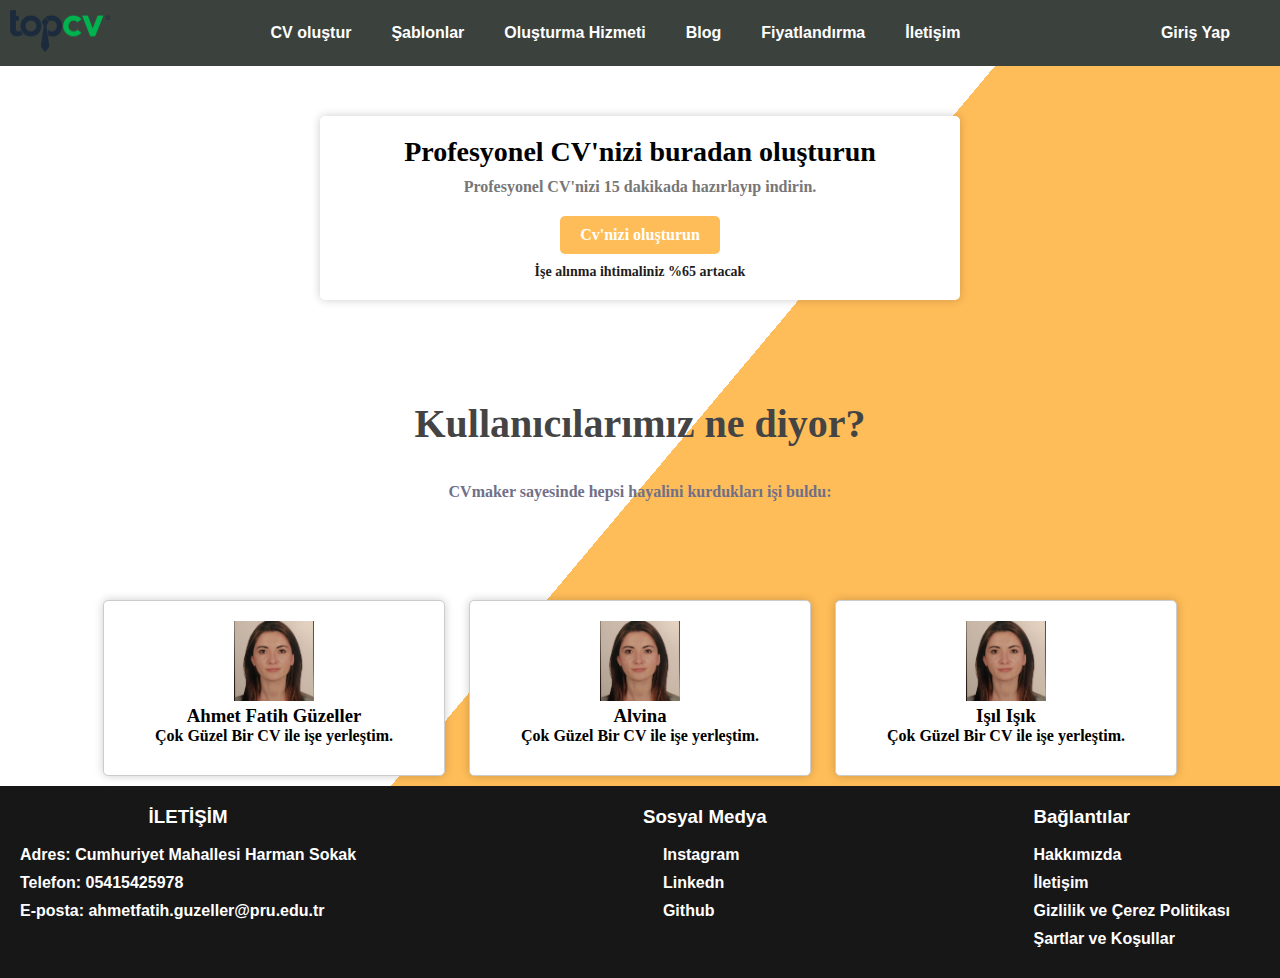
<file: index.html>
<!DOCTYPE html>
<html lang="en">
<head>
    <meta charset="UTF-8">
    <meta name="viewport" content="width=device-width, initial-scale=1.0">
    <link rel="stylesheet" href="style.css">
    <link rel="stylesheet" href="https://cdnjs.cloudflare.com/ajax/libs/font-awesome/6.4.2/css/all.min.css" integrity="sha512-z3gLpd7yknf1YoNbCzqRKc4qyor8gaKU1qmn+CShxbuBusANI9QpRohGBreCFkKxLhei6S9CQXFEbbKuqLg0DA==" crossorigin="anonymous" referrerpolicy="no-referrer" />
    <title>Anasayfa</title>
</head>
<body>



<header id="page-header">
    <div class="logo">
<img src="logo.png" alt="logo">
       </div>
       <nav>
        <ul>
            <li><a href="resume.html">CV oluştur</a></li>
            <li><a href="#">Şablonlar</a></li>
            <li ><a href="#">Oluşturma Hizmeti</a></li>
            <li><a href="#">Blog</a></li>
            <li><a href="#">Fiyatlandırma</a></li>
            <li><a href="#">İletişim</a></li>
            
        </ul>
       </nav>
       <div class="login">
        <a href="#">Giriş Yap</a>
    </div>
</header>

<section id="container">

    <div class="title-box">
        <h1 id="title">Profesyonel CV'nizi buradan oluşturun</h1>
       <p id="page-intro">Profesyonel CV'nizi 15 dakikada hazırlayıp indirin.</p>
    <a href="#">Cv'nizi oluşturun</a>
    <span>İşe alınma ihtimaliniz %65 artacak</span>
    </div>

  </section>
<section id="command">
    <div class="command-title">
        <h2>Kullanıcılarımız ne diyor?</H2>
            <br> <br>
            <p>CVmaker sayesinde hepsi hayalini kurdukları işi buldu:</p>
    </div>
    <div id="person-card">
        <img src="v1.jpg">
        <h3>Ahmet Fatih Güzeller</H3>
            <p>Çok Güzel Bir CV ile işe yerleştim.</p>
   <div class="stars">
    <span class="fa-solid fa-star"></span>
    <span class="fa-solid fa-star"></span>
    <span class="fa-solid fa-star"></span>
    <span class="fa-solid fa-star"></span>
    <span class="fa-regular fa-star"></span>
     </div>


    </div>


    
<div id="person-card">
    <img src="v1.jpg" alt="Kullanıcı Resmi">
    <h3>Alvina</h3>
    <p>Çok Güzel Bir CV ile işe yerleştim.</p>
    <div class="stars">
      <span class="fa-solid fa-star"></span>
      <span class="fa-solid fa-star"></span>
      <span class="fa-solid fa-star"></span>
      <span class="fa-solid fa-star"></span>
      <span class="fa-solid fa-star"></span>
    </div>
  </div>

  
<div id="person-card">
    <img src="v1.jpg" alt="Kullanıcı Resmi">
    <h3>Işıl Işık</h3>
    <p>Çok Güzel Bir CV ile işe yerleştim.</p>
    <div class="stars">
      <span class="fa-solid fa-star""></span>
      <span class="fa-solid fa-star"></span>
      <span class="fa-solid fa-star"></span>
      <span class="fa-solid fa-star"></span>
      <span class="fa-solid fa-star"></span>
    </div>
  </div>

   </section>

<footer>

<div class="contacts">
    <h3>İLETİŞİM</h3>
    <br>
   <p>Adres: Cumhuriyet Mahallesi Harman Sokak </p>
      <p>Telefon: 05415425978</p>
      <p>E-posta: ahmetfatih.guzeller@pru.edu.tr</p>
</div>
<div class="social-medias">
    <h3>Sosyal Medya</h3>
    <br>
    <a href="#">Instagram</a>
    <a href="#">Linkedn</a>
    <a href="#">Github</a>
</div>
<div class="links">
    <h3>Bağlantılar</h3>
    <br>
    <ul>
      <li><a href="#">Hakkımızda</a></li>
      <li><a href="#">İletişim</a></li>
      <li><a href="#">Gizlilik ve Çerez Politikası</a></li>
      <li><a href="#">Şartlar ve Koşullar</a></li>
    </ul>
  </div>





</footer>








    
</body>
</html>
</file>
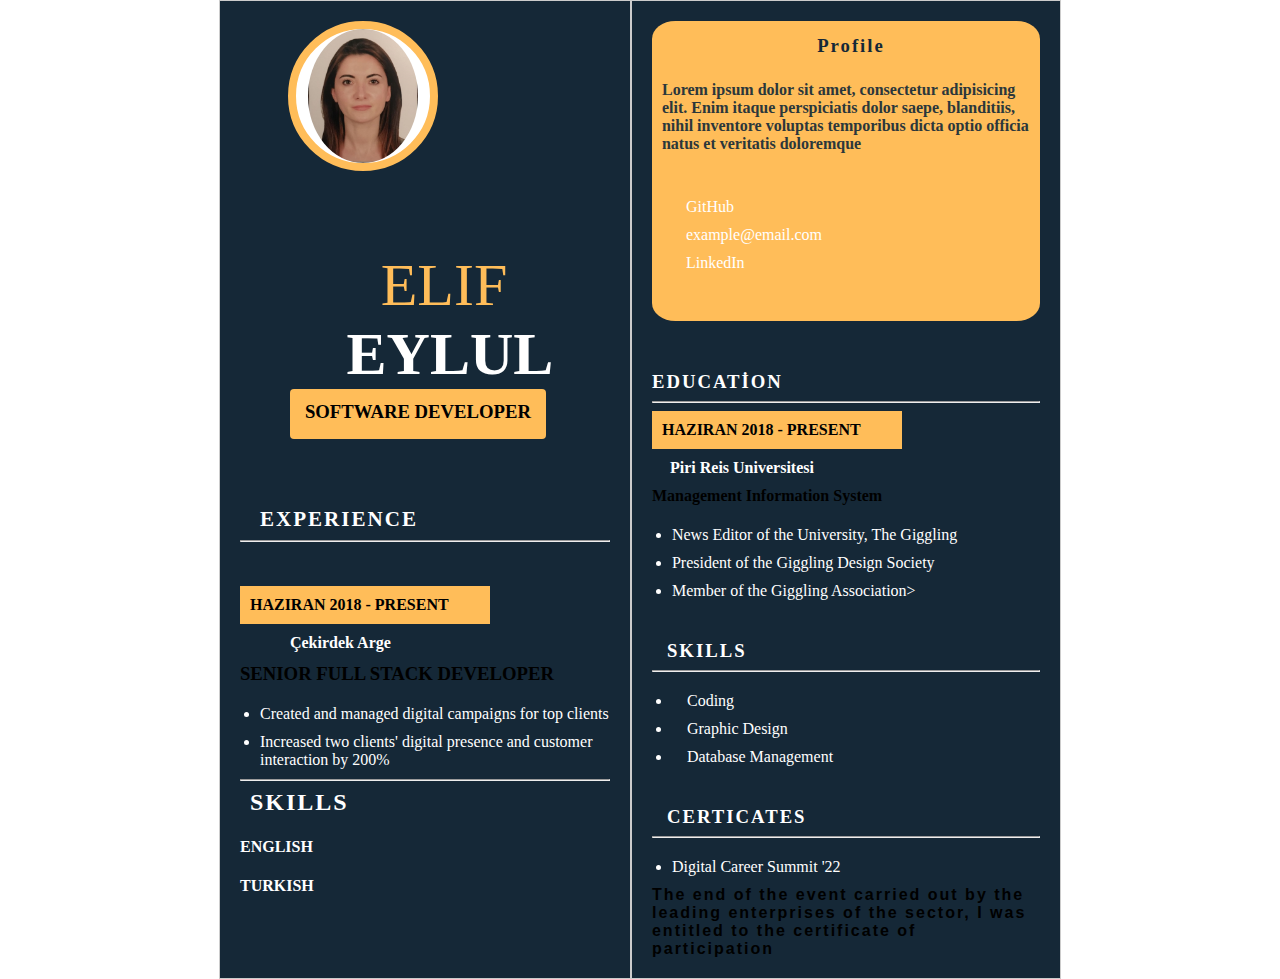
<file: resume.html>
<!DOCTYPE html>
<html lang="en">

<head>
    <meta charset="UTF-8">
    <meta name="viewport" content="width=device-width, initial-scale=1.0">
    <link rel="stylesheet" href="resume.css">
    <link rel="stylesheet" href="https://cdnjs.cloudflare.com/ajax/libs/font-awesome/6.4.2/css/all.min.css"
        integrity="sha512-z3gLpd7yknf1YoNbCzqRKc4qyor8gaKU1qmn+CShxbuBusANI9QpRohGBreCFkKxLhei6S9CQXFEbbKuqLg0DA=="
        crossorigin="anonymous" referrerpolicy="no-referrer" />
    <title>Resume</title>
</head>

<body>
    <div class="container">

        <div class="left_page">

            <div id="image-area">
                <img src="v1.jpg" alt="Profil Resmi">
            </div>
            <div id="person-title">
                <span id="name">ELIF</span>
                &nbsp;&nbsp;
                <span id="surname"><strong>EYLUL</strong></span>
                <br>
                <div id="job-title">
                    <h3 id="title-name">SOFTWARE DEVELOPER</h3>
                </div>
            </div>
            <!--field-->
            <div id="field-area">
                <div id="experiences">
                    <i class="fa-solid fa-paperclip" style="color: #d2cb0f;"></i>
                    <h3><strong>EXPERIENCE</strong></h3>
                </div>
            </div>
            <hr>

            <br><br>
            <div id="field-content">
                <div id="date">
                    <span id="start-date">HAZIRAN 2018</span>
                    <span>-</span>
                    <span id="end-date">PRESENT</span>
                </div>
            </div>
            <h4 id="company-name">Çekirdek Arge</h4>
            <h3 id="job-type">SENIOR FULL STACK DEVELOPER</h3>
            <ul>
                <li>Created and managed digital campaigns for top clients</li>
                <li>Increased two clients' digital presence and customer interaction by 200%</li>
            </ul>
            <hr>
            <section id="language">
                <div id="language-title">
                    <i id="language-icon" class="fa-solid fa-language" style="color: #d6d936;"></i>
                    <h2>SKILLS</h2>
                    
                </div>
              
           

                <div id="language-name">
                    
                    <div id="language-name">
                        <h4>ENGLISH</h4>
                        <i class="fa-solid fa-star"></i>
                        <i class="fa-solid fa-star"></i>
                        <i class="fa-solid fa-star"></i>
                        <i class="fa-solid fa-star"></i>
                        <i class="fa-solid fa-star"></i>


                    </div>
                    <div id="language-name">
                        <h4>TURKISH</h4>
                        <i class="fa-solid fa-star"></i>
                        <i class="fa-solid fa-star"></i>
                        <i class="fa-solid fa-star"></i>
                        <i class="fa-solid fa-star"></i>
                        <i class="fa-solid fa-star"></i>


                    </div>
                </div>
                
              
            </section>





        </div><!--left_page-->

        <div class="right_page">


            <div class="profile">
                <div id="profile-detail">
                    <i id="profile-icon" class="fa-solid fa-user"></i>
                    <h3>Profile</h3>
                </div><!--profile-detail-->
                <p>Lorem ipsum dolor sit amet, consectetur adipisicing elit. Enim itaque perspiciatis dolor saepe,
                    blanditiis, nihil inventore voluptas temporibus dicta optio officia natus et veritatis doloremque
                </p>

                <div class="contacts">
                    <div class="contact-item">
                        <i class="fa-brands fa-github"></i> <a href="https://github.com">GitHub</a>
                    </div>
                    <div class="contact-item">
                        <i class="fa-brands fa-envelope"></i> <a href="mailto:example@email.com">example@email.com</a>
                    </div>
                    <div class="contact-item">
                        <i class="fa-brands fa-linkedin"></i> <a href="https://www.linkedin.com">LinkedIn</a>
                    </div>
                </div>
                
            </div><!--profile-->



            <section id="education">
              

                <div id="education-area">
                    <div id="education-title">
                    
                            <i class="fa-solid fa-graduation-cap" style="color: #d3be31;"></i>
                            <h3>EDUCATİON</h3>
                          
                    </div>
                    <hr>
                </div>

                <div id="date">
                    <span id="start-date">HAZIRAN 2018</span>
                    <span>-</span>
                    <span id="end-date">PRESENT</span>
                </div>
                <h3 id="school-name">Piri Reis Universitesi</h3>
                <h4 id="department">Management Information System</h4>


                <div id="education-details">
                    <nav>
                        <ul>
                            <li>News Editor of the University, The Giggling
                            <li>President of the Giggling Design Society</li>
                            <li>Member of the Giggling Association></li>
                        </ul>
                    </nav>
                </div>
              
            </section>
            <section id="skills">
                <div id="skills-area">
                    <div id="skills-title">

                        <i class="fa-solid fa-graduation-cap" style="color: #d3be31;"></i>
                        <h3>SKILLS</h3>
                    </div>
                    <hr>
                    <ul>
                        <li>
                            <i class="fa-solid fa-code"></i> Coding
                        </li>
                        <li>
                            <i class="fa-solid fa-paintbrush"></i> Graphic Design
                        </li>
                        <li>
                            <i class="fa-solid fa-database"></i> Database Management
                        </li>
                    </ul>
                </div>
            

            </section>
          
            <section id="certificate">
                <div id="certificate-title">
                    <i class="fa-solid fa-file" style="color: #e2e538;"></i>                 
                       <h3>CERTICATES</h3>

                </div>
                <hr>
                <div id="certficate-name">
                    <ul>
                        <li>Digital Career Summit '22</li>
                    </ul>
                   
                </div>
                <div id="certificate-description">
                    <p>The end of the event carried out by the
                        leading enterprises of the sector, I was entitled
                        to the certificate of participation</p>
                </div>

            </section>








        </div><!--RİGHT-->







    </div><!--container-->



</body>

</html>
</file>
<file: style.css>
*{
    margin: 0;
    padding: 0;
}
body {
    margin: 0;
    padding: 0;
    background-image: linear-gradient(-50deg, #FFBD59 50%, #ffffff 50%); 
    background-size: 100% 100%;
    font-family: 'Times New Roman', Times, serif;
font-weight: 600;
}

#page-header{
    display: flex;
    justify-content: space-between;
    align-items: center;
    padding: 10px;
    background-color: #3b423e; 
    color: white; 
  
}
.logo img {
    width: 100px; 
    height: auto;
}
nav ul{
    list-style: none;
    display: flex;
    margin: 0;
    padding: 0;
}
nav ul li {
    margin-right: 40px;
   
}

nav ul li a{
    color: #fff;
    text-decoration: none;
    font: 15px ;
    font-family:  'Lucida Sans', 'Lucida Sans Regular', 'Lucida Grande', 'Lucida Sans Unicode', Geneva, Verdana, sans-serif;
}
nav ul li a:hover{
    color: #FFBD59;
    transition: ease 0.5s;
}

.login{
margin-right: 40px;
}
.login a {
    color: #fff;
    text-decoration: none;
    font: 15px ;
    font-family:  'Lucida Sans', 'Lucida Sans Regular', 'Lucida Grande', 'Lucida Sans Unicode', Geneva, Verdana, sans-serif;
}
.login a:hover{
    color: #FFBD59;
    transition: ease 0.5s;
}

#container {
   
    padding: 50px;
    text-align: center;
   
}

.title-box {
    max-width: 600px;
    margin: 0 auto;
    padding: 20px;
    background: white;
    border-radius: 5px;
    box-shadow: 0px 0px 10px rgba(0, 0, 0, 0.2);
}

#title {
    font-size: 28px;
    margin-bottom: 10px;
}

#page-intro {
    font-size: 16px;
    color: #777;
    margin-bottom: 20px;
}

.title-box a {
    display: inline-block;
    padding: 10px 20px;
    background: #FFBD59;
    color: white;
    text-decoration: none;
    border-radius: 5px;
    font-weight: bold;
    transition: background-color 0.3s;
}

.title-box a:hover {
    background: #1f1d1d;
}

span {
    display: block;
    font-size: 14px;
    color: #1f1d1d;
    margin-top: 10px;
}
.command-title{
    width: 100%;
    height: 300px;
    text-align: center;
    margin-top: 50px; 
    display: inline-block; 
}
#command{
    justify-content: center;
    text-align: center;
        
}

#person-card {
    border: 1px solid #ccc;
    padding: 20px;
    margin: 10px;
    width: 300px;
    text-align: center;
    display: inline-block;
    vertical-align: top;
    background: white;
    border-radius: 5px;
    box-shadow: 0px 0px 10px rgba(0, 0, 0, 0.2);
    margin-top: -100px;
  }

  
  #person-card img{
    width: 80px;
    height: 80px;
    object-fit: cover;
  }
  .stars span {
    color: #f5c61e;
    font-size: 20px;
  }
  .command-title h2{
    font-weight: bold;
    font-size: 40px;
    color: #444444;
  }
  .command-title p{
    color: #707087;
    font-weight: bolder;
  }
  
  footer {
    background-color: #181717;
    color: #fff;
    padding: 20px 0;
    font-family: Arial, sans-serif;
    display: flex;
    justify-content: space-between;

  }
  .contacts{
    text-decoration: none;
    margin: 0 20px;
    justify-content: space-between;
    
   
  }
  .contacts h3{
    text-align: center;
  }
  .contacts p{
    margin-bottom: 10px;
  }
  .social-medias a{
    text-decoration: none;
    margin: 0 20px;
    justify-content: space-between;
    display: flex;
    color: #fff;
    text-decoration: none;
    margin-bottom: 10px;
  }
  .links{
    margin-right: 50px;
  }
  .links a{
    color: #fff;
    margin-bottom: 10px;
    text-decoration: none;
  }
  .links ul  {
    list-style: none; 
  }
  .links ul li{
    margin-bottom: 10px;
  }
  /* respnsiveeee yapısı*/
</file>
<file: resume.css>
html, body, div, h1, h2, h3, p, ul, li, a {
    margin: 0;
    padding: 0;
    box-sizing: border-box;
}


.container {
    position: relative;
    width: 70%;
    display: flex;
    justify-content: center;
    margin: auto;
}

.left_page {
    flex: 0 0 45%;
    /* Bölümlerin genişliği */
    padding: 20px;
    background-color: #152837;
    border: 1px solid #ccc;
    /* Bölüm kenarlık rengi */
}

.right_page {
    flex: 0 0 48%;
    /* Bölümlerin genişliği */
    padding: 20px;
    background-color: #152837;
    border: 1px solid #ccc;
  
}


#image-area {
    width: 40%;
    height: 20rem;
    border: 8px solid #FFBD59;
    margin-left: 48px;
}

#image-area {
    width: 150px;
    height: 150px;
    background-color: #ffffff;
    border-radius: 50%;
    display: flex;
    justify-content: center;
    align-items: center;
    overflow: hidden;
}

#image-area img {
    max-width: 100%;
    max-height: 100%;
    border-radius: 50%;
    object-fit: cover;
}

#person-title {

    width: 20rem;
    height: 8rem;
    margin-top: 5rem;
    margin-left: 50px;
    justify-content: center;
    align-items: center;
    text-align: center;
}

#name {
    max-width: 450px;
    color: #FFBD59;
    font: bold;
    font-size: 60px;
}
#surname {
    max-width: 500px;
    color: #fff;
    font: bold;
    font-size: 60px;
    
}

#job-title {
    background: #FFBD59;
    width: 80%;
    height: 50px;
    border-radius: 4px;
}
#title-name{
    max-width:100%;
    text-align: center;
    justify-content: center;
    padding: 12px;
}

#experiences {
    color:#fff;
  align-items: center;
   margin-top: 8rem;
   font-size: 18px;
   letter-spacing: 2px;
   display: flex;
   margin-right: 20px;

}



#experiences i {
    margin-right: 20px;
}

#date {
    background-color: #FFBD59;
    max-width: 250px;
    padding: 10px;
font-family: 'Times New Roman', Times, serif;
font-weight: 600;
}

#company-name {
    margin-top: 10px;
    color: #fff;
    display: inline-block;
    margin-left: 50px;

}

#job-type {
    margin-top: -10px;
}

ul {
    margin-top: 20px;
    margin-left: 20px;
    color: #fff;
}

ul li {
    font-size: 16px;
    margin-bottom: 10px
}

#language-title {
    display: flex;
    align-items: center;
    color: #fff;
    font-size: 16px;
    letter-spacing: 2px;
    font-weight: 600;
    font-family: 'Times New Roman', Times, serif;
    


}

#language-icon {
    margin-right: 10px; 
   font-size: 24px;
   
}
#language-name i{
    color:#FFBD59
}


.profile {
    width: 100%;
    height: 300px;
    background-color: #FFBD59;
    border-radius: 6%;
    flex-direction: column;
}

#profile-detail {
    display: flex;
    width: 150px;
    height: 50px;
    display: flex;
    justify-content: center;
    align-items: center;
    margin: 0 auto;
}
#profile-icon{
    margin-right: 10px;
    color:#152837
} 
#profile-detail h3{
    font-family: 'Times New Roman', Times, serif;
    color:#152837;
    letter-spacing: 2px;
}
.profile p{
margin: 10px;
max-width: 380px;
font-size: 16px;
font-family: 'Times New Roman', Times, serif;
color: #2b373b;
font-weight: 550;
}
.contacts {
    display: flex;
    flex-direction: column;
    align-items: flex-start;
    margin-top: 45px;
    gap: 10px;
    color: #332a2a;
    font-family: 'Times New Roman', Times, serif;
}

.contact-item {
    display: flex;
    align-items: center;
    font-size: 16px; 

}
.contact-item i {
    margin-right: 10px;
    font-size: 20px;
    padding: 2px;
    margin-left: 20px;
}
.contact-item a{
    text-decoration: none;
    color: #fff;
    
}
#education{
    margin-top: 50px;
}
#education-title h3{
    font-weight: 600;
    font-family: 'Times New Roman', Times, serif;
}
#language-name h4{
    color: #fff;
    font-weight: 600;
    font-family: 'Times New Roman', Times, serif;
}
#education-title {
    display: flex;
    align-items: center;
    color: #fff;
    font-size: 16px;
    letter-spacing: 2px;
    font-weight: 600;
    font-family: 'Times New Roman', Times, serif;
}
#school-name{
    color: #fff;
    font-size: 16px;
    margin-left: 18px;
    margin-top: 10px;
}
#department{
    
    font-size: 16px;
    margin-top: 10px;
}

#education-icon {
    margin-right: 10px; 
   font-size: 24px;
   
}
#language-name i{
    color:#FFBD59
}
#skills{
    margin-top: 40px;
}
#skills-title {  
     display: flex;
     color: #fff;
     font-family: 'Times New Roman', Times, serif;
font-weight: 600;
letter-spacing: 2px;
}
#skills-area i{
    margin-right : 15px;
}
#certificate-title {
  display: flex;
  
}
#certificate{
    margin-top: 40px;
}

#certificate-title h3{
color: #fff;
font-family: 'Times New Roman', Times, serif;
font-weight: 600;
letter-spacing: 2px;
}
#certificate-title i{
margin-right: 15px;
}
#certficate-name li{
    color: #fff;
}
#certificate-description p{
    color: #000;
    font-family: 'Franklin Gothic Medium', 'Arial Narrow', Arial, sans-serif;
font-weight: 600;
letter-spacing: 2px;
}
</file>
